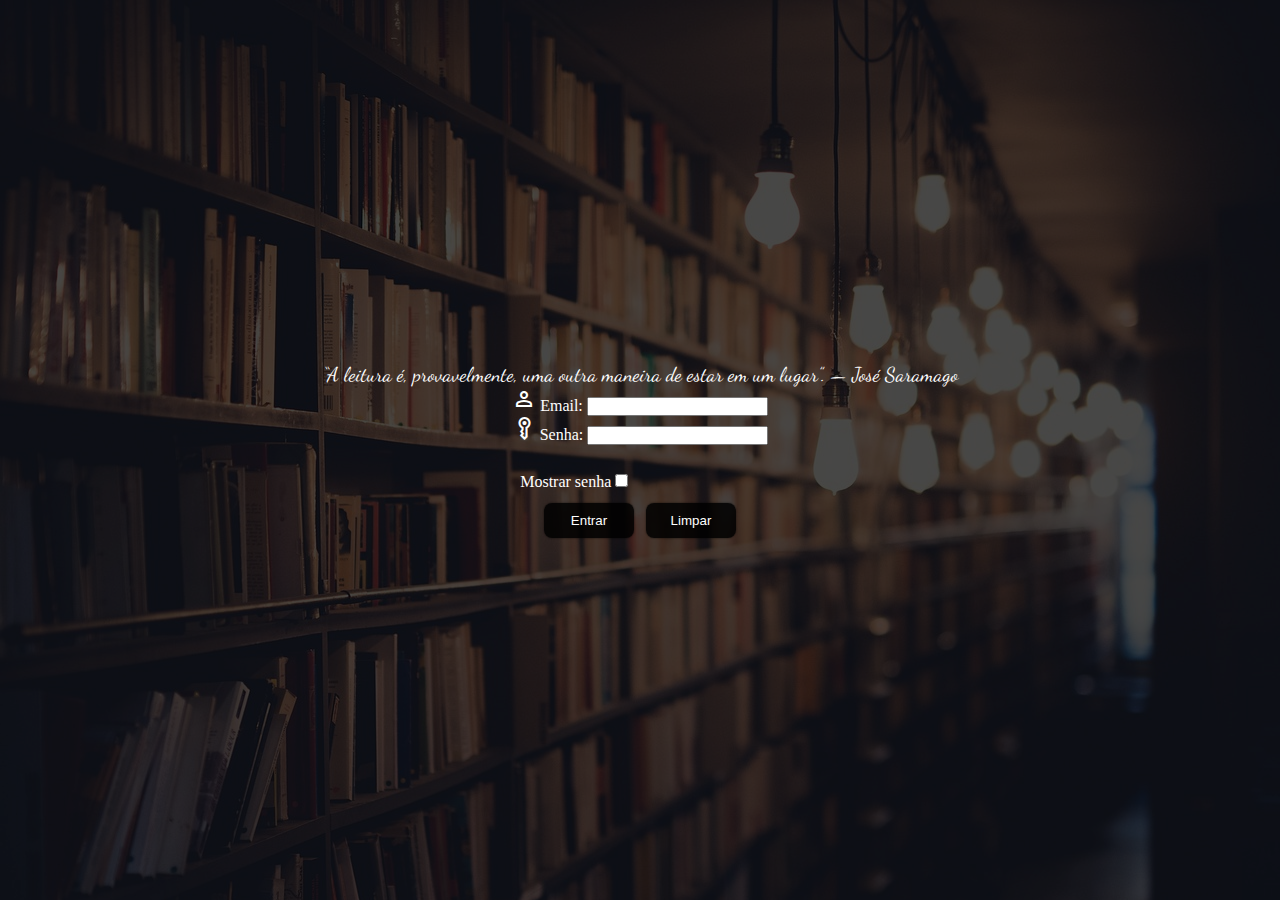
<file: index.html>
<!DOCTYPE html>
<html lang="en">
<head>
    <meta charset="UTF-8">
    <meta name="viewport" content="width=device-width, initial-scale=1.0">
    <link href="https://fonts.googleapis.com/css2?family=Material+Symbols+Outlined" rel="stylesheet" />
    <link rel="stylesheet" href="style.css">
    <title>Login</title>
</head>
<body>
    
    <div id="container">
            <p>“A leitura é, provavelmente, uma outra maneira de estar em um lugar”. — José Saramago</p>

            <form action="login.php" method="post">

                <div id="email">
                    <span class="material-symbols-outlined"> person </span>
                    <label for="imail">Email:</label>
                    <input type="email" name="imail" id="imail" required minlength="10" maxlength="30">
                </div>

                <div id="senha">
                    <span class="material-symbols-outlined"> key_vertical </span>
                    <label for="isenha">Senha:</label>
                    <input type="password" name="isenha" id="isenha" required minlength="6" maxlength="20">
                </div>
                <br>
                <div id="mostrar-btn">
                        <label for="botaoMostrarSenha" class="legenda">Mostrar senha</label>
                        <input type="checkbox" name="botaoMostrarSenha" id="botaoMostrarSenha">
                </div>

                <div id="login-btn">
                    <input type="submit" value="Entrar" id="entrar" onclick="logar()">
                    <input type="reset" value="Limpar" id="limpar">
                </div>
                </form>


              


    </div>

   


    <script src="script.js"></script>
</body>
</html>
</file>
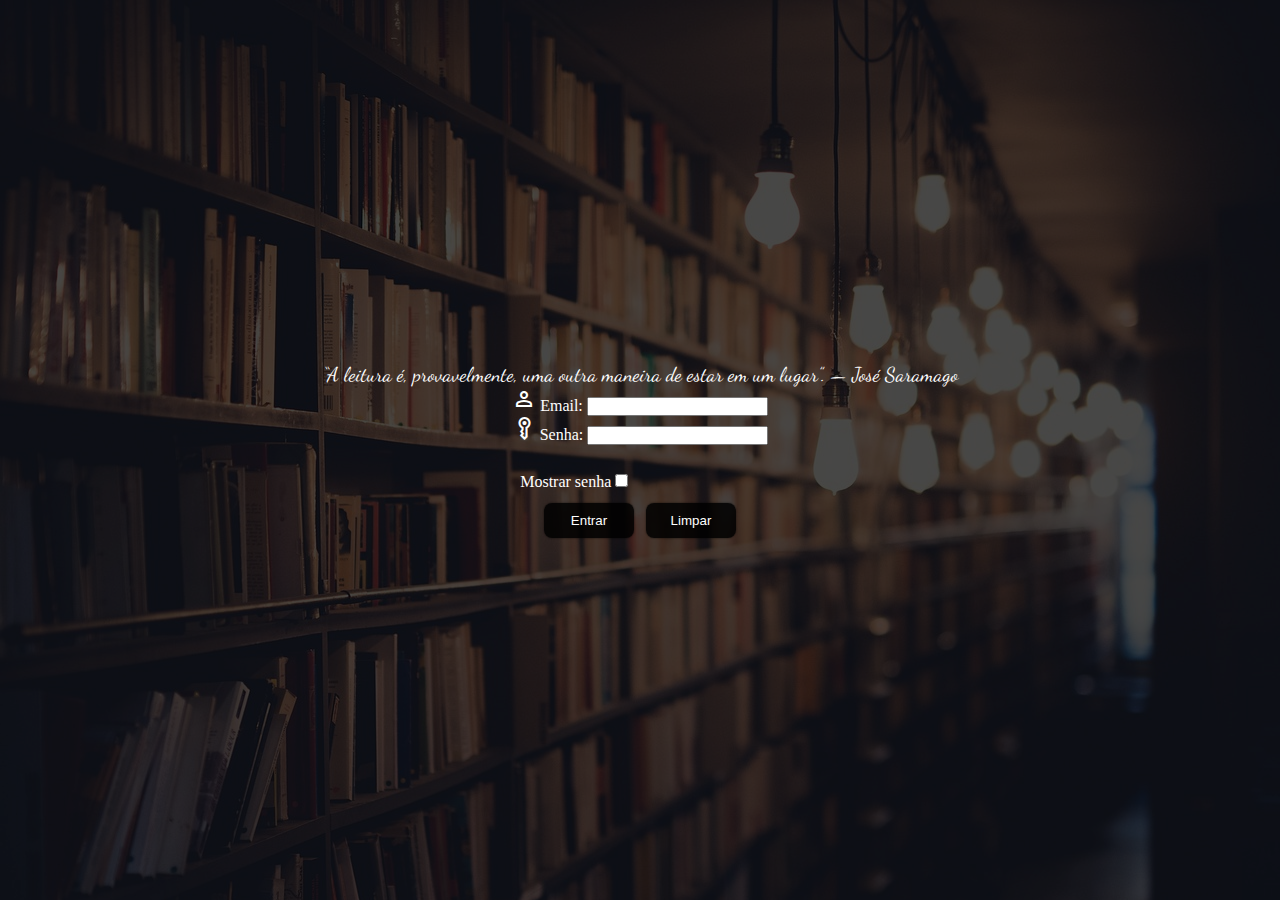
<file: login.html>
<!DOCTYPE html>
<html lang="en">
<head>
    <meta charset="UTF-8">
    <meta name="viewport" content="width=device-width, initial-scale=1.0">
    <link href="https://fonts.googleapis.com/css2?family=Material+Symbols+Outlined" rel="stylesheet" />
    <link rel="stylesheet" href="style.css">
    <title>Login</title>
</head>
<body>
    
    <div id="container">
            <p>“A leitura é, provavelmente, uma outra maneira de estar em um lugar”. — José Saramago</p>

            <form action="login.php" method="post">

                <div id="email">
                    <span class="material-symbols-outlined"> person </span>
                    <label for="imail">Email:</label>
                    <input type="email" name="imail" id="imail" required minlength="10" maxlength="30">
                </div>

                <div id="senha">
                    <span class="material-symbols-outlined"> key_vertical </span>
                    <label for="isenha">Senha:</label>
                    <input type="password" name="isenha" id="isenha" required minlength="6" maxlength="20">
                </div>
                <br>
                <div id="mostrar-btn">
                        <label for="botaoMostrarSenha" class="legenda">Mostrar senha</label>
                        <input type="checkbox" name="botaoMostrarSenha" id="botaoMostrarSenha">
                </div>

                <div id="login-btn">
                    <input type="submit" value="Entrar" id="entrar" onclick="logar()">
                    <input type="reset" value="Limpar" id="limpar">
                </div>
                



            </form>


    </div>
    <script src="script.js"></script>
</body>
</html>
</file>
<file: style.css>
@charset "UTF-8";
@import url('https://fonts.googleapis.com/css2?family=Dancing+Script:wght@400..700&display=swap');
@import url('https://fonts.googleapis.com/css2?family=Poppins:ital,wght@0,100;0,200;0,300;0,400;0,500;0,600;0,700;0,800;0,900;1,100;1,200; 1.300;1.400;1.500;1.600;1.700;1.800;1.900&display=swap');

*{
    margin: 0;
    padding: 0;
    box-sizing: border-box;
}
body{
    background: url(books-2596809_1280.jpg);

}
#container{
    height: 100vh;
    width: 100vw;
    background-color: rgba(0, 0, 0, 0.719);
    display: flex;
    flex-direction: column;
    align-items: center;
    justify-content: center;

   
    
}
#container > p{
    width: 90vw;
    color: white;
    font-weight: 400;
    font-family:"Dancing Script", cursive; 
    font-size:20px;
    text-align: center;
    

}

#email, #senha{
 color: white;
 
}
form{
    
    text-align: center;
}

#login-btn{
    display: flex;
    justify-content: center;
    gap: 12px;
    
}

#entrar{
    background-color: rgba(0, 0, 0, 0.856);
    color: white;
    width: 90px;
    height: 35px;
    border: none;
    border-radius: 8px;
    box-shadow: 0px 0px 2px rgba(0, 0, 0, 0.719);

}

#limpar{
    background-color: rgba(0, 0, 0, 0.856);
    color: white;
    width: 90px;
    height: 35px;
    border: none;
    border-radius: 8px;
    box-shadow: 0px 0px 2px rgba(0, 0, 0, 0.719);
}

#mostrar-btn{
    display: block;
    padding-top: 5px;
    margin: 5px;
    width: 115px ;
    height: 30px;
    color: white;
   
}
</file>
